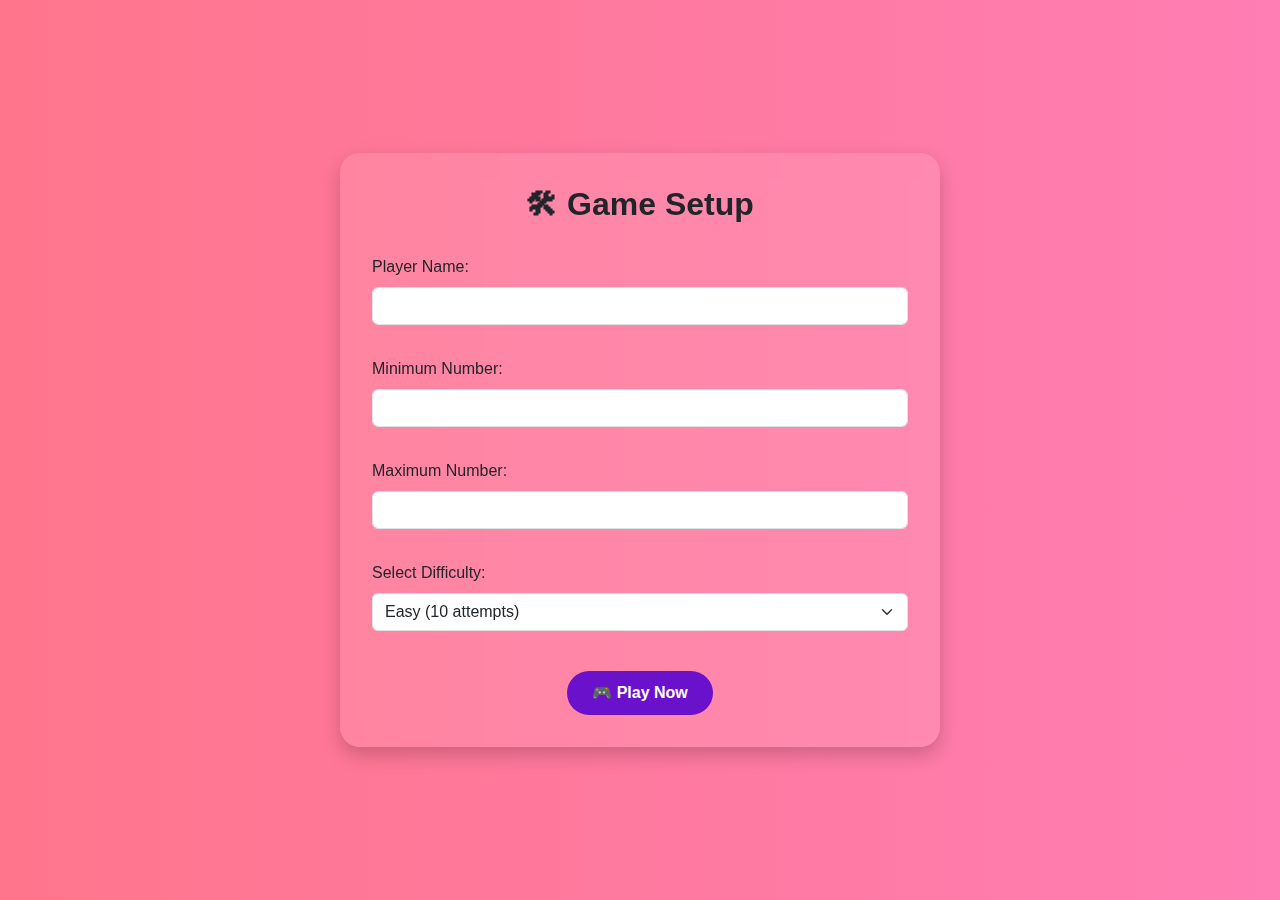
<file: templates/setup.html>
<!DOCTYPE html>
<html lang="en">
<head>
    <meta charset="UTF-8" />
    <meta name="viewport" content="width=device-width, initial-scale=1.0"/>
    <title>Setup Game - Number Guessing</title>
    <link href="https://cdn.jsdelivr.net/npm/bootstrap@5.3.0/dist/css/bootstrap.min.css" rel="stylesheet">
    <style>
        body {
            background: linear-gradient(to right, #ff758c, #ff7eb3);
            min-height: 100vh;
            display: flex;
            justify-content: center;
            align-items: center;
            color: white;
            font-family: 'Segoe UI', sans-serif;
        }
        .card {
            background-color: rgba(255, 255, 255, 0.1);
            border: none;
            border-radius: 20px;
            backdrop-filter: blur(10px);
            padding: 2rem;
            margin: 1em;
            max-width: 600px;
            width: 100%;
            box-shadow: 0 8px 20px rgba(0, 0, 0, 0.2);
        }
        h2 {
            font-weight: bold;
            margin-bottom: 1rem;
        }
        label {
            font-weight: 500;
            margin-top: 1rem;
        }
        .btn-play {
            background-color: #6a11cb;
            border: none;
            padding: 10px 25px;
            font-weight: bold;
            border-radius: 30px;
            transition: 0.3s;
            color: white;
            margin-top: 1.5rem;
        }
        .btn-play:hover {
            background-color: #2575fc;
        }
    </style>
</head>
<body>
    <div class="card">
        <h2 class="text-center">🛠 Game Setup</h2>
        <form method="POST" action="{{ url_for('setup') }}">
            <div class="mb-3">
                <label for="player_name" class="form-label">Player Name:</label>
                <input type="text" class="form-control" id="player_name" name="player_name" required>
            </div>

            <div class="mb-3">
                <label for="min_num" class="form-label">Minimum Number:</label>
                <input type="number" class="form-control" id="min_num" name="min_num" required>
            </div>

            <div class="mb-3">
                <label for="max_num" class="form-label">Maximum Number:</label>
                <input type="number" class="form-control" id="max_num" name="max_num" required>
            </div>

            <div class="mb-3">
                <label for="difficulty" class="form-label">Select Difficulty:</label>
                <select class="form-select" id="difficulty" name="difficulty" required>
                    <option value="easy">Easy (10 attempts)</option>
                    <option value="medium">Medium (7 attempts)</option>
                    <option value="hard">Hard (5 attempts)</option>
                </select>
            </div>

            <div class="text-center">
                <button type="submit" class="btn btn-play">🎮 Play Now</button>
            </div>
        </form>
    </div>
</body>
</html>
</file>
